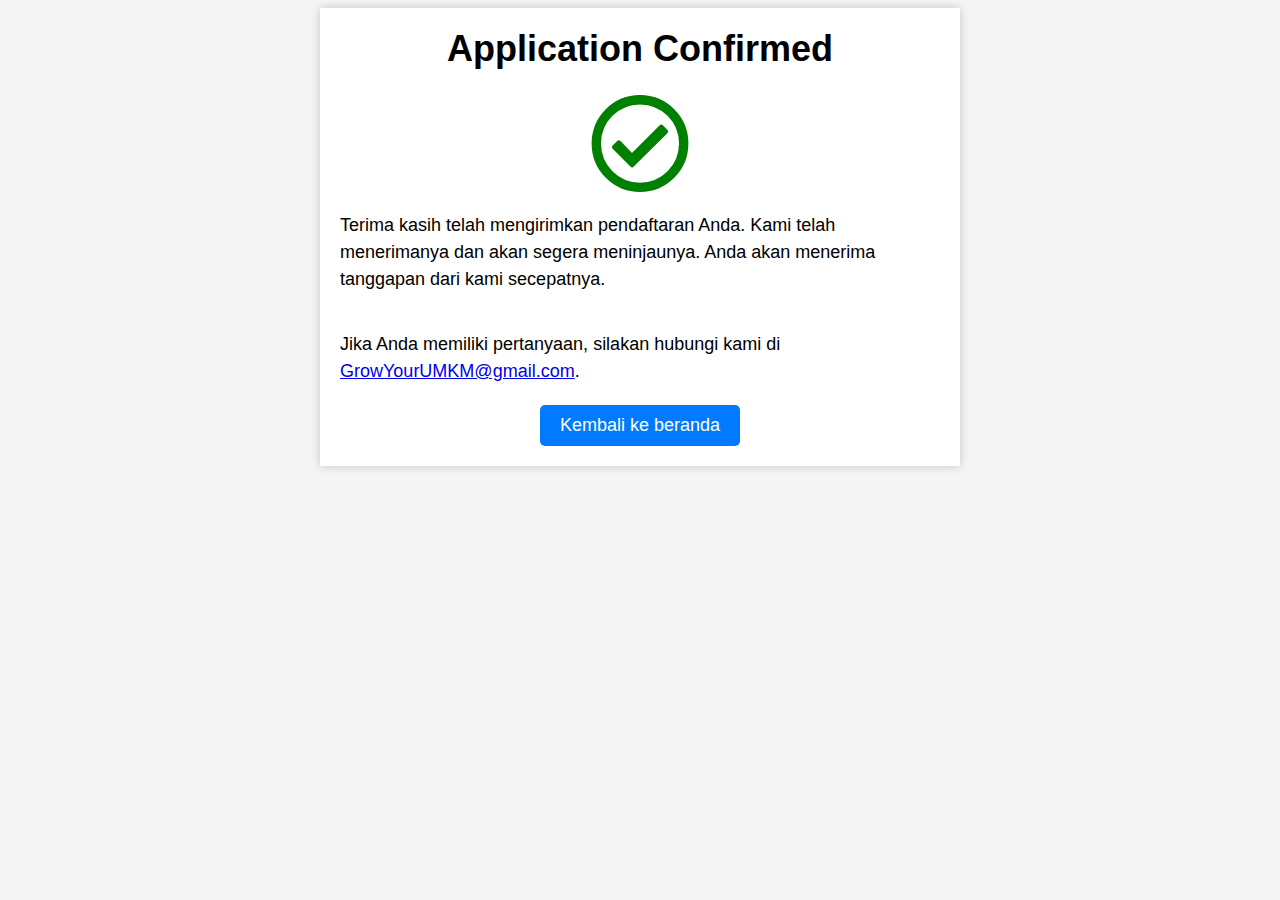
<file: confirmed.html>
<!DOCTYPE html>
<html lang="en">
<head>
  <meta charset="UTF-8">
  <meta name="viewport" content="width=device-width, initial-scale=1.0">
  <link rel="stylesheet" href="https://use.fontawesome.com/releases/v5.15.4/css/all.css"/>
  <title>Application Confirmed</title>
  <style>
    /* Basic styling */
    body {
      font-family: Arial, sans-serif;
      background-color: #f5f5f5;
    }
    .container {
      max-width: 600px;
      margin: 0 auto;
      padding: 20px;
      background-color: #fff;
      box-shadow: 0 0 10px rgba(0, 0, 0, 0.2);
      display: flex;
      flex-direction: column;
      align-items: center;
      justify-content: center;
    }
    h1 {
      margin-top: 0;
      font-size: 36px;
      text-align: center;
    }
    p {
      font-size: 18px;
      line-height: 1.5;
      margin-bottom: 20px;
    }
    .container i {
      font-size: 100px;
      align-items: center;
      justify-content: center;
      color: green;
    }
    .button {
      display: inline-block;
      padding: 10px 20px;
      font-size: 18px;
      text-align: center;
      background-color: #007bff;
      color: #fff;
      border: none;
      border-radius: 5px;
      cursor: pointer;
      transition: background-color 0.3s ease;
      text-decoration: none;
    }
    .button:hover {
      background-color: #0062cc;
    }
    
  </style>
</head>
<body>
  <div class="container">
    <h1>Application Confirmed</h1>
    <i class="far fa-check-circle"></i>
    <p>Terima kasih telah mengirimkan pendaftaran Anda. Kami telah menerimanya dan akan segera meninjaunya. Anda akan menerima tanggapan dari kami secepatnya.</p>
    <p>Jika Anda memiliki pertanyaan, silakan hubungi kami di <a href="GrowYourUMKM@gmail.com">GrowYourUMKM@gmail.com</a>.</p>
    <a href="index.html" class="button">Kembali ke beranda</a>
  </div>
</body>
</html>
</file>
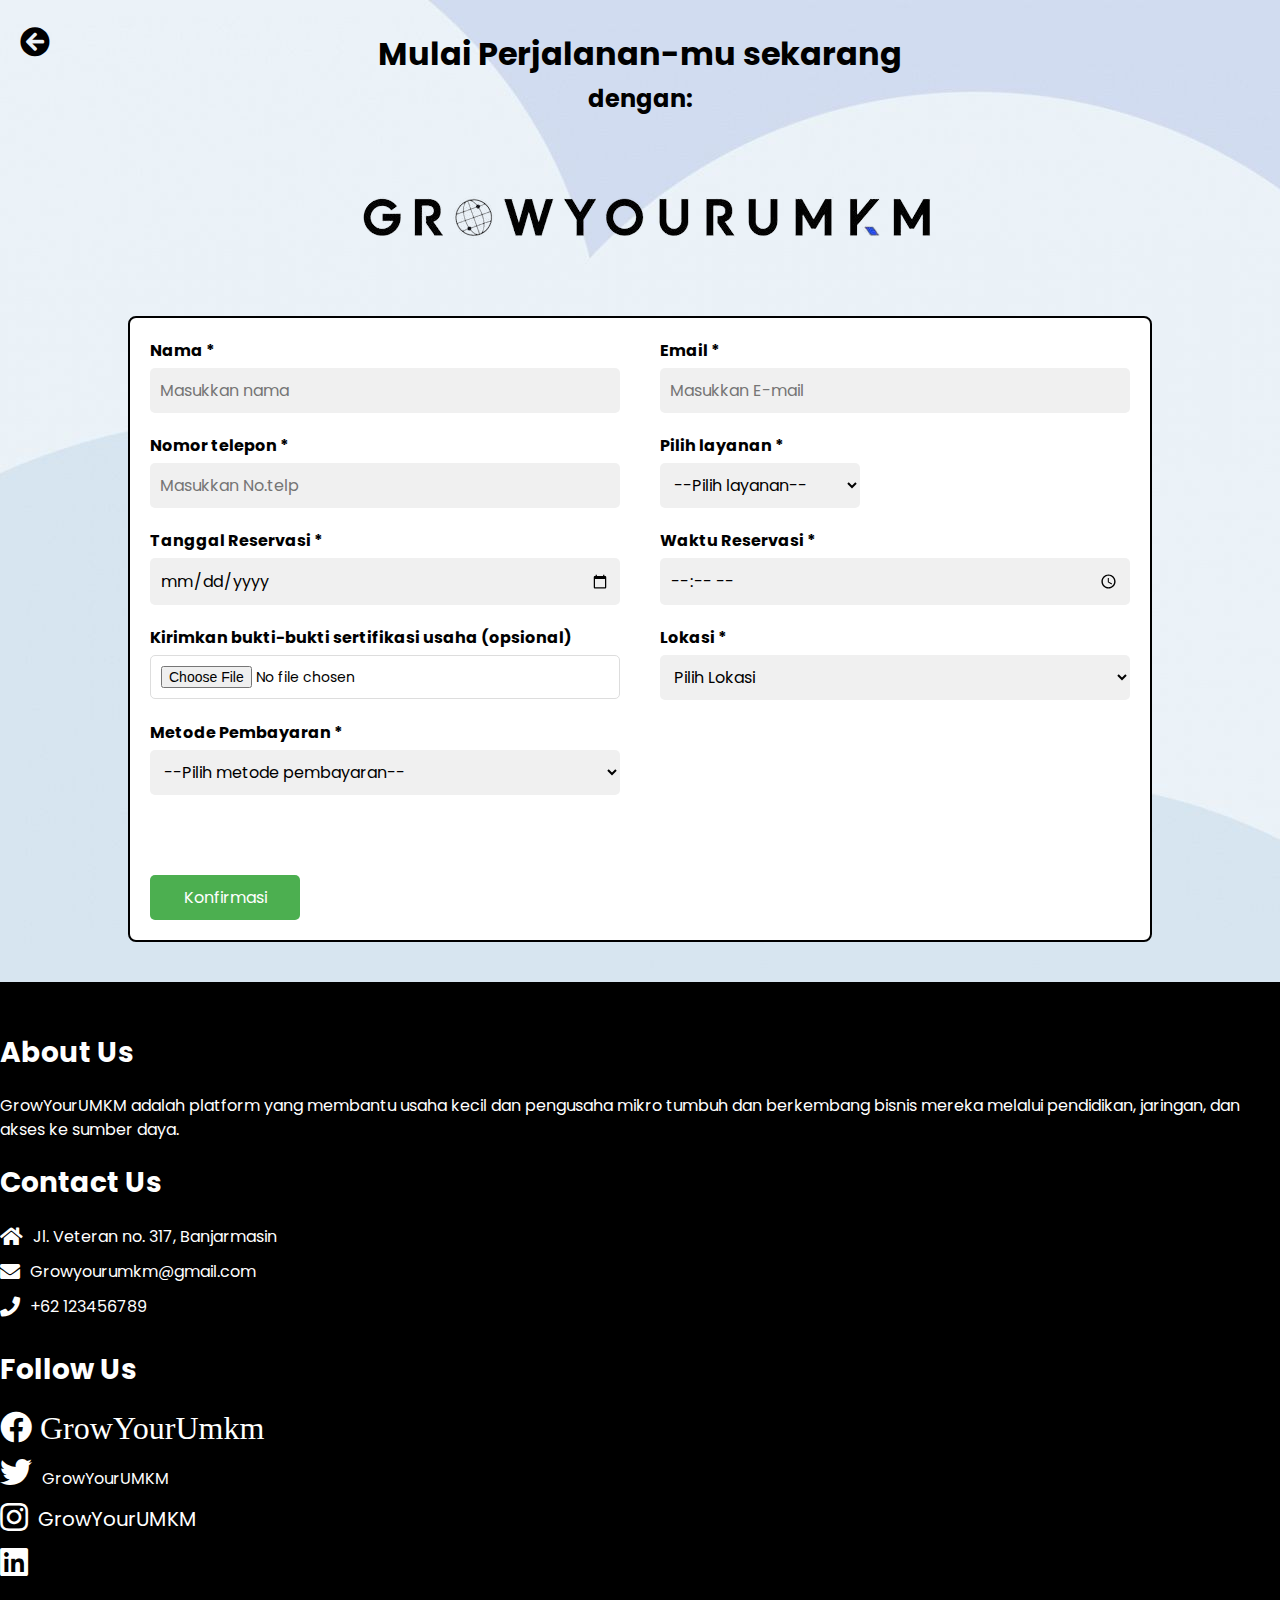
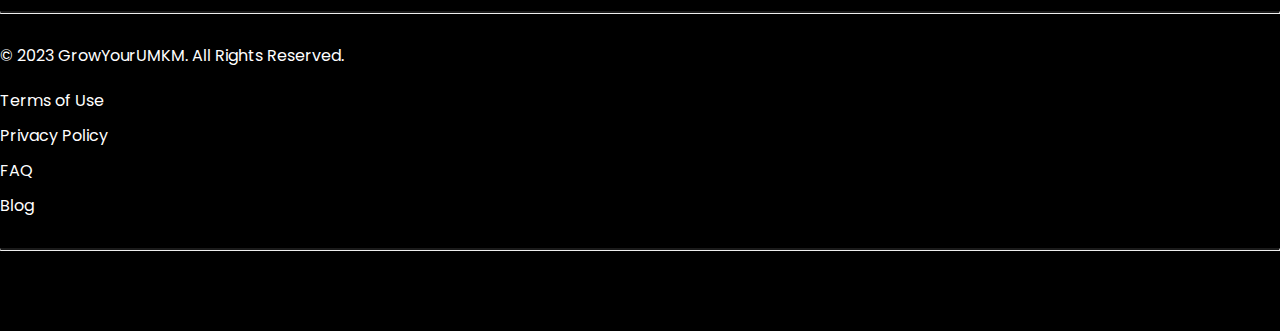
<file: consultant.html>
<!DOCTYPE html>
<html lang="en">
<head>
  <meta charset="UTF-8">
  <meta name="viewport" content="width=device-width, initial-scale=1.0">
  <meta http-equiv="X-UA-Compatible" content="ie=edge">
  <title>Reservation Consultant Form</title>
  <link rel="stylesheet" href="style2.css">
  <link rel="stylesheet" href="https://use.fontawesome.com/releases/v5.15.4/css/all.css"/>
</head>
<body>
  <a href="index.html" class="backbtn"><i class="fas fa-arrow-circle-left"></i></a>
  <h1>Mulai Perjalanan-mu sekarang</h1>
  <h2>dengan:</h2>
  <div class="consultant-photo">
    <img src="Image/GrowYourUMKM-invert2.png" alt="Consultant Photo">
  </div>
  <div class="container">
    <div class="form">
      <div class="form-group">
        <label for="name">Nama *</label>
        <input type="text" id="name" name="name" placeholder="Masukkan nama" required>
      </div>
      <div class="form-group">
        <label for="email">Email *</label>
        <input type="email" id="email" name="email" placeholder="Masukkan E-mail" required>
      </div>
      <div class="form-group">
        <label for="phone">Nomor telepon *</label>
        <input type="tel" id="phone" name="phone" placeholder="Masukkan No.telp" required>
      </div>
      <div class="form-group">
        <label for="service">Pilih layanan *</label>
        <select id="service" name="service" required>
          <option value="">--Pilih layanan--</option>
          <option value="Konsultasi">Konsultasi</option>
          <option value="Pelatihan">Pelatihan</option>
        </select>
      </div>
      <div class="form-group">
        <label for="date">Tanggal Reservasi *</label>
        <input type="date" id="date" name="date" placeholder="Tanggal" required>
      </div>
      <div class="form-group">
        <label for="time">Waktu Reservasi *</label>
        <input type="time" id="time" name="time" required>
      </div>
      <div class="form-group">
        <label for="photo">Kirimkan bukti-bukti sertifikasi usaha (opsional)</label>
        <input type="file" id="photo" name="photo" placeholder="(opsional)">
      </div>
      <div class="form-group">
        <label for="location">Lokasi *</label>
        <select name="loaction" id="location" required>
          <option value="">Pilih Lokasi</option>
          <option value="Online">Online</option>
          <option value="Banjarmasin-city">Banjarmasin</option>
        </select>
        
      </div>
      
      <div class="form-group">
        <label for="payment">Metode Pembayaran *</label>
        <select id="payment" name="payment" required>
          <option value="">--Pilih metode pembayaran--</option>
          <option value="Credit Card">Kartu Kredit</option>
          <option value="Qris">Qris</option>
          <option value="Cash">Cash</option>
          <option value="Other">Kupon</option>
        </select>
      </div>
      
      <!--<div class="form-group">
        <label for="service">Pilih layanan *</label>
        <select id="service" name="service" required>
          <option value="">--Pilih layanan--</option>
          <option value="Konsultasi">Konsultasi</option>
          <option value="Pelatihan">Pelatihan</option>
        </select>
      </div>-->
      
      <div class="consultant-list">
        <h2></h2>
        <ul id="consultants"></ul>
        <button class="back-button" style="display:none">Back</button>
      </div>
    </div>
    <button id="confirm-btn" class="cons-btn" type="submit">Konfirmasi</button>


  </div>
  
  <footer class="bg-dark text-white py-5">
    <div class="containerx">
      <div class="row">
        <div class="col-md-4">
          <h4>About Us</h4>
          <p>GrowYourUMKM adalah platform yang membantu usaha kecil dan pengusaha mikro tumbuh dan berkembang bisnis mereka melalui pendidikan, jaringan, dan akses ke sumber daya.</p>
        </div>
        <div class="col-md-4">
          <h4>Contact Us</h4>
          <ul class="list-unstyled">
            <li><i class="fas fa-home"></i> Jl. Veteran no. 317, Banjarmasin</li>
            <li><i class="fas fa-envelope"></i> Growyourumkm@gmail.com</li>
            <li><i class="fas fa-phone"></i> +62 123456789</li>
          </ul>
        </div>
        <div class="col-md-4">
          <h4>Follow Us</h4>
          <ul class="list-inline">
            <li class="list-inline-item"><a href="#"><i class="fab fa-facebook fa-2x"> GrowYourUmkm</i></a></li>
            <li class="list-inline-item"><a href="#"><i class="fab fa-twitter fa-2x"></i>GrowYourUMKM</a></li>
            <li class="list-inline-item"><a href="#"><i class="fab fa-instagram fa-2x"></i></a>GrowYourUMKM</li>
            <li class="list-inline-item"><a href="#"><i class="fab fa-linkedin fa-2x"></i></a></li>
          </ul>
        </div>
      </div>
      <hr>
      <div class="row">
        <div class="col-md-6">
          <p>&copy; 2023 GrowYourUMKM. All Rights Reserved.</p>
        </div>
        <div class="col-md-6">
          <ul class="list-inline float-md-right">
            <li class="list-inline-item"><a href="#">Terms of Use</a></li>
            <li class="list-inline-item"><a href="#">Privacy Policy</a></li>
            <li class="list-inline-item"><a href="#">FAQ</a></li>
            <li class="list-inline-item"><a href="#">Blog</a></li>
          </ul>
        </div>
      </div>
      <hr>
      
    </div>
  </footer>
  
    <script src="script2.js"></script>
    </body>
    </html>
</file>
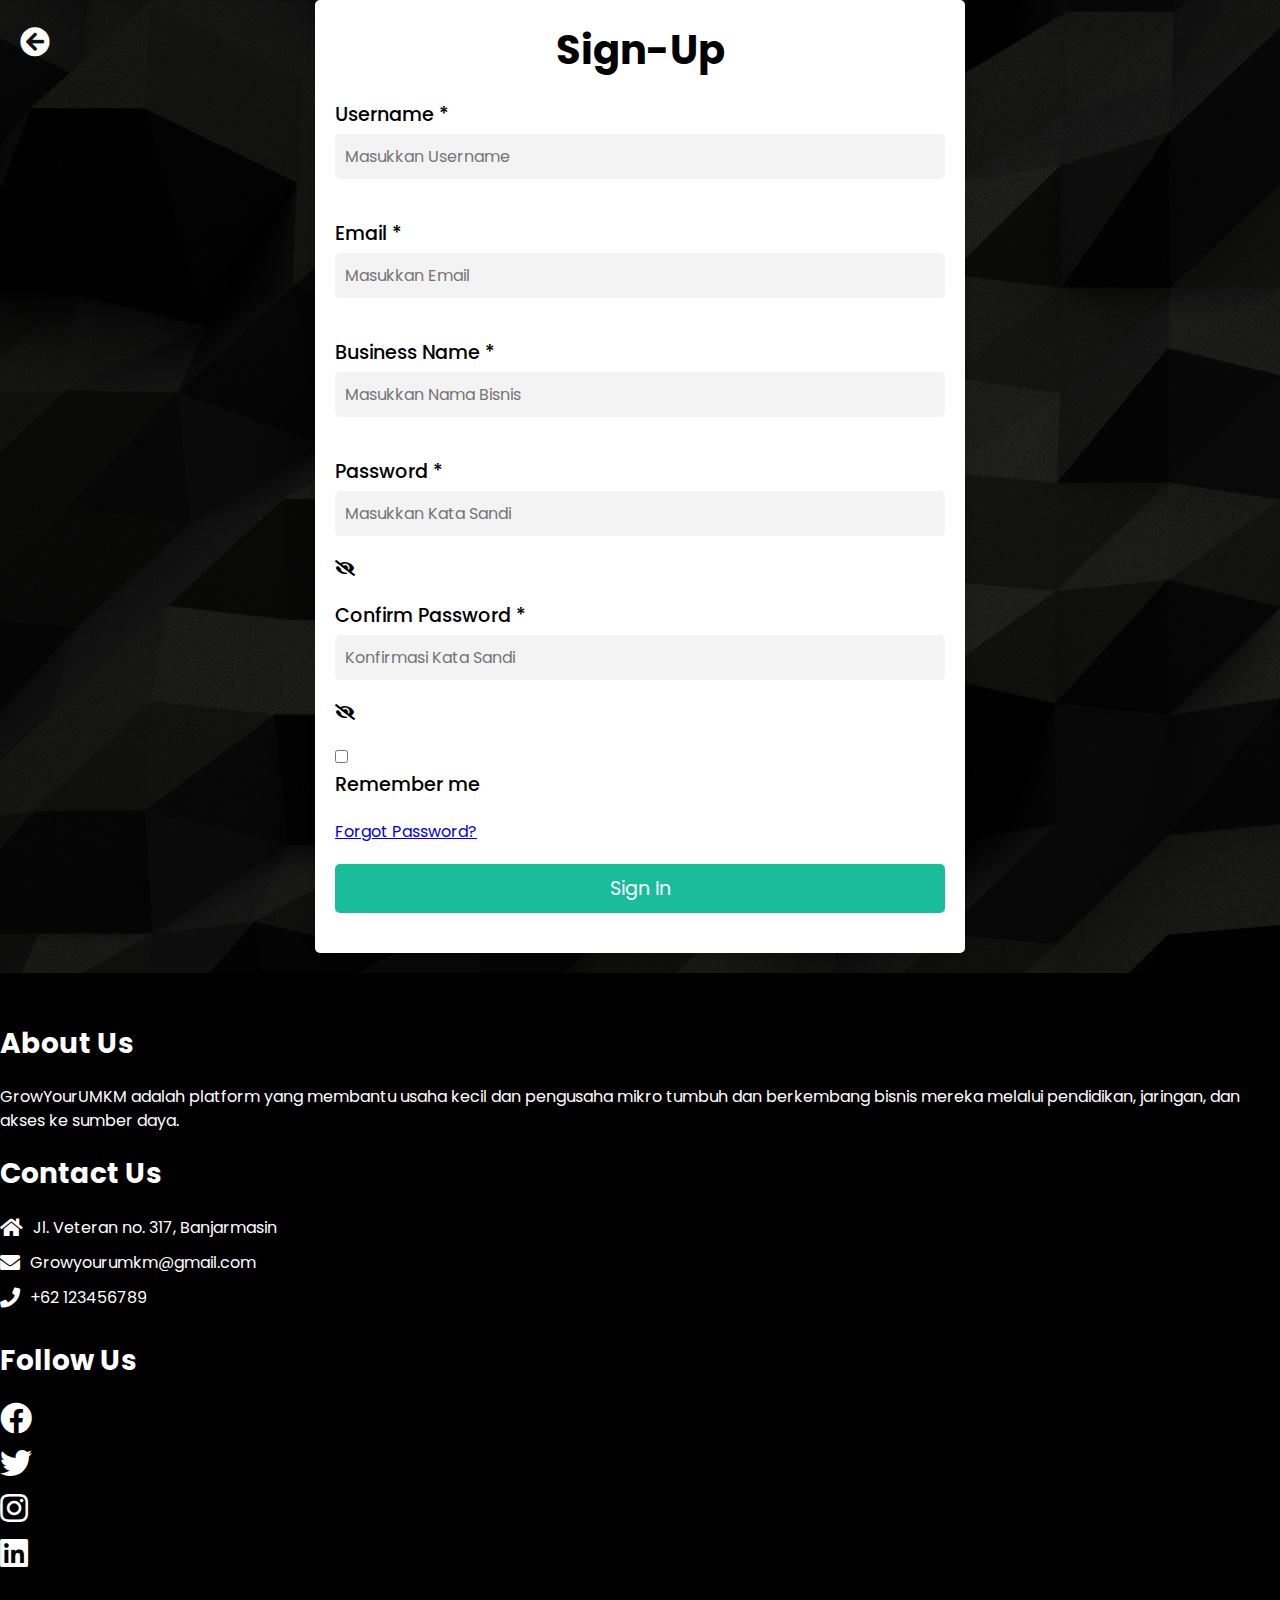
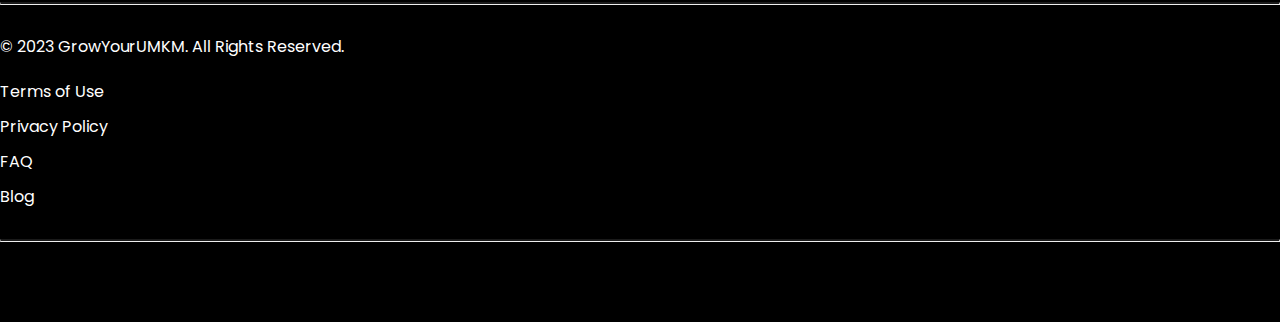
<file: sign-in.html>
<!DOCTYPE html>
<html lang="en">
<head>
  <meta charset="UTF-8">
  <meta name="viewport" content="width=device-width, initial-scale=1.0">
  <title>Sign In</title>
  <link rel="stylesheet" href="style1.css">
  <link rel="stylesheet" href="https://use.fontawesome.com/releases/v5.15.4/css/all.css"/>
</head>
<body>
  <a href="index.html" class="backbtn"><i class="fas fa-arrow-circle-left"></i></a>

  <form class="form" action="index.html" method="POST">
    <h2 class="form-title">Sign-Up</h2>
    <div class="form-group">
      <label for="username">Username *</label>
      <input type="text" id="username" name="username" placeholder="Masukkan Username" required>
    </div>
    <div class="form-group">
      <label for="email">Email *</label>
      <input type="email" id="email" name="email" placeholder="Masukkan Email" required>
    </div>
    <div class="form-group">
      <label for="business-name">Business Name *</label>
      <input type="text" id="business-name" name="business-name" placeholder="Masukkan Nama Bisnis" required>
    </div>
    <div class="form-group">
      <label for="password">Password *</label>
      <input type="password" id="password" name="password" placeholder="Masukkan Kata Sandi" minlength="8" required>
      <span class="password-toggle" onclick="togglePasswordVisibility()">
        <i class="fas fa-eye-slash"></i>
      </span>
    </div>
    <div class="form-group">
      <label for="confirm-password">Confirm Password *</label>
      <input type="password" id="confirm-password" name="confirm-password" placeholder="Konfirmasi Kata Sandi" required>
      <span class="cpassword-toggle" onclick="togglePasswordVisibility1()">
        <i class="fas fa-eye-slash"></i>
      </span>
    </div>
    <div class="form-group">
      <input type="checkbox" id="remember-me" name="remember-me">
      <label for="remember-me">Remember me</label>
    </div>
    <div class="form-group">
      <a href="#" class="forgot-password-link">Forgot Password?</a>
    </div>
    <div class="form-group">
      <button type="submit" class="submit-btn" >Sign In</button></a>
    </div>
  </form>

  <footer class="bg-dark text-white py-5">
    <div class="cons-container">
      <div class="row">
        <div class="col-md-4">
          <h4>About Us</h4>
          <p>GrowYourUMKM adalah platform yang membantu usaha kecil dan pengusaha mikro tumbuh dan berkembang bisnis mereka melalui pendidikan, jaringan, dan akses ke sumber daya.</p>
        </div>
        <div class="col-md-4">
          <h4>Contact Us</h4>
          <ul class="list-unstyled">
            <li><i class="fas fa-home"></i> Jl. Veteran no. 317, Banjarmasin</li>
            <li><i class="fas fa-envelope"></i> Growyourumkm@gmail.com</li>
            <li><i class="fas fa-phone"></i> +62 123456789</li>
          </ul>
        </div>
        <div class="col-md-4">
          <h4>Follow Us</h4>
          <ul class="list-inline">
            <li class="list-inline-item"><a href="#"><i class="fab fa-facebook fa-2x"></i></a></li>
            <li class="list-inline-item"><a href="#"><i class="fab fa-twitter fa-2x"></i></a></li>
            <li class="list-inline-item"><a href="#"><i class="fab fa-instagram fa-2x"></i></a></li>
            <li class="list-inline-item"><a href="#"><i class="fab fa-linkedin fa-2x"></i></a></li>
          </ul>
        </div>
      </div>
      <hr>
      <div class="row">
        <div class="col-md-6">
          <p>&copy; 2023 GrowYourUMKM. All Rights Reserved.</p>
        </div>
        <div class="col-md-6">
          <ul class="list-inline float-md-right">
            <li class="list-inline-item"><a href="#">Terms of Use</a></li>
            <li class="list-inline-item"><a href="#">Privacy Policy</a></li>
            <li class="list-inline-item"><a href="#">FAQ</a></li>
            <li class="list-inline-item"><a href="#">Blog</a></li>
          </ul>
        </div>
      </div>
      <hr>
      
    </div>
  </footer>

  <script src="script1.js"></script>
</body>
</html>
</file>
<file: style2.css>
@import url('https://fonts.googleapis.com/css2?family=Montserrat:ital,wght@0,100;0,200;0,300;0,400;0,500;0,600;0,700;1,100;1,200;1,300&family=Poppins:wght@100;200;300;400;500;600;700&display=swap');
/* Base styles */
* {
    margin: 0;
    padding: 0;
    box-sizing: border-box;
    font-family: 'Poppins', sans-serif;
}
  
  body {
    background-color: #f2f2f2;
    background: url(Image/blue-cloud.jpg);
  }
  
  h1 {
    text-align: center;
    margin-top: 30px;
    margin-bottom: 3px;
  }
  h2{
    text-align: center;
  }
  .backbtn {
    position: absolute;
    top: 20px;
    left: 20px;
    font-size: 30px;
    color: black;
  }
  .backbtn:hover{
    color: darkgray;
    transition: .2s ease-in-out;
  }
  .consultant-photo {
    display: flex;
    justify-content: center;
    align-items: center;
    height: 200px;
  }
  
  .consultant-photo img {
    max-width: 100%;
    max-height: 100%;
    object-fit: contain;
  }
  .consultant-list {
    display: none;
  }
  
  .consultant-list.show {
    display: block;
  }
  #consultants img {
    max-width: 50%;
    max-height: 50%;
    border-radius: 10%;
    object-fit: cover;
    box-shadow: 0 0 10px rgba(0, 0, 0, 0.3);
    transition: all 0.3s ease-in-out;
    align-items: center;
    justify-content: center;
  }
  
  #consultants img:hover {
    transform: scale(1.1);
    box-shadow: 0 0 20px rgba(0, 0, 0, 0.6);
  }
  .consultant-list {
    max-width: 800px;
    margin: 0 auto;
  }
  
  .consultant-list h2 {
    font-size: 2rem;
    text-align: center;
    margin-bottom: 4rem;
  }
  
  #consultants {
    display: grid;
    grid-template-columns: repeat(3, 1fr);
    gap: 1rem;
    list-style: none;
    margin: 0;
    padding: 0;
  }
  
  #consultants li {
    display: grid;
    grid-template-columns: 2fr;
    margin-bottom: 20px;
    border: 1px solid #ccc;
    border-radius: 5px;
    padding: 10px;
    align-items: center;
    justify-content: center;
  }

  
  #consultants li h3 {
    margin: 0;
    text-align: center;
    grid-column: 1 / span 2;
    grid-row: 1 / span 1;
    font-size: 12px;
  }
  
  #consultants li img {
    max-width: 100%;
    height: 150px;
    border-radius: 10%;
    margin-bottom: 10px;
    margin-left: auto;
    margin-right: auto;
    grid-column: 1 / span 2;
    grid-row: 2 / span 1;
  }
  
  #consultants li p {
    margin: 0;
    font-size: 14px;
    grid-column: 2 / span 1;
    grid-row: 3 / span 1;
  }
  
  #consultants li button {
    padding: 1px 50px;
    background-color: transparent;
    color: black;
    border: black solid 1px;
    border-radius: 5px;
    margin-top: 8px;
    cursor: pointer;
    transition: all 0.3s ease;
  }  
  
  #consultants li button:hover {
    background-color: #0062cc;
    transition: .2s ease-in-out;
  }
  
  .selected {
    border: 4px solid red;
    transform: scale(1.3);
    transition: 0.4s ease;
    display: flex;
    justify-content: center;
  }
  
  
  .container {
    width: 80%;
    margin: auto;
    margin-bottom: 0px;
    background-color: #fff;
    border: black solid 2px;
    padding: 20px;
    border-radius: 8px;
  }
  
  
  h1 {
    text-align: center;
  }
  
  .form {
    display: flex;
    flex-wrap: wrap;
    justify-content: space-between;
  }
  
  .form-group {
    margin-bottom: 20px;
    width: 48%;
  }
  
  .form-group label {
    display: block;
    margin-bottom: 5px;
    font-weight: bold;
  }
  
  .form-group input,
  .form-group select,
  .form-group textarea {
    width: 100%;
    padding: 10px;
    border-radius: 5px;
    border: none;
    background-color: #f0f0f0;
    font-size: 16px;
  }
  
  .form-group select option {
    color: #000;
  }
  
  .form-group input[type="file"] {
    border: 1px solid #ddd;
    background-color: #fff;
    font-size: 14px;
  }

  .back-button{
    display: none;
  }
  
  .payment {
    display: none;
  }
  
  .payment h2 {
    margin-top: 20px;
    margin-bottom: 10px;
  }
  #service{
    max-width: 200px;
  }
  
  button[type="submit"] {
    margin-top: 60px;
    padding: 10px 20px;
    border: none;
    border-radius: 5px;
    background-color: #4caf50;
    color: #fff;
    font-size: 16px;
    cursor: pointer;
    transition: background-color 0.3s ease;
    width: 150px;
  }
  
  button[type="submit"]:hover {
    background-color: #3e8e41;
  }

  /*footer*/

  footer {
    margin-top: 40px;
    background-color: #000;
    color: #fff;
    padding: 50px 0;
    display: flex;
    flex-wrap: wrap;
    justify-content: space-between;
    font-size: 14px;
  }
  
  footer a {
    color: #fff;
    text-decoration: none;
    font-size: 16px;
  }
  
  footer h4 {
    color: #fff;
    margin-bottom: 20px;
    font-size: 28px;
  }
  
  footer hr {
    border-top: 2px solid rgba(255, 255, 255, 0.1);
    margin: 30px 0;
  }
  
  footer ul {
    list-style: none;
    padding-left: 0;
    margin-bottom: 30px;
  }
  footer ul .list-inline-item{
    justify-content: flex-start;
  }
  
  footer li {
    margin-bottom: 10px;
    display: flex;
    align-items: center;
    font-size: 16px;
  }
  
  footer i {
    margin-right: 10px;
    font-size: 20px;
  }
  
  footer p {
    font-size: 16px;
    line-height: 1.5;
    margin-bottom: 20px;
  }
  
  footer .float-md-right {
    text-align: right;
  }
  
  footer .list-inline-item {
    margin-right: 10px;
    font-size: 20px;
  }
  
  footer .list-inline-item:last-child {
    margin-right: 0;
  }
  
  /* media queries */
  @media screen and (max-width: 768px) {
    .form-group {
      width: 100%;
    }
    #consultants {
      grid-template-columns: 1fr;
    }
    
  }
  
  @media screen and (max-width: 480px) {
    .container {
      width: 90%;
    }
  
    .form-group input,
    .form-group select,
    .form-group textarea {
      font-size: 14px;
    }
  
    button[type="submit"] {
      font-size: 14px;
    }
  }
</file>
<file: style1.css>
@import url('https://fonts.googleapis.com/css2?family=Montserrat:ital,wght@0,100;0,200;0,300;0,400;0,500;0,600;0,700;1,100;1,200;1,300&family=Poppins:wght@100;200;300;400;500;600;700&display=swap');
/* Base styles */
* {
    margin: 0;
    padding: 0;
    box-sizing: border-box;
    font-family: 'Poppins', sans-serif;
  }
  
  body {
    background-image: url(Image/black-poly2.jpg);
    background-repeat: no-repeat;
  }


    
  .backbtn {
    position: absolute;
    top: 20px;
    left: 20px;
    font-size: 30px;
    color: white;
  }
  .backbtn:hover{
    color: darkgray;
    transition: .2s ease-in-out;
  }
  .container {
    max-width: 1200px;
    margin: 0 auto;
    padding: 0 20px;
  }
  
  /* Form styles */
  

  .form-p {
    font-size: 12px;
    font-weight: bold;
    margin-bottom: 15px;
    text-align: center;
  }
  .form-title{
    position: relative;
  }
  .form-group {
    margin-bottom: 20px;
  }
  
  label {
    display: block;
    font-weight: bold;
    margin-bottom: 5px;
  }
  
  input[type="text"],
  input[type="email"],
  input[type="password"] {
    width: 100%;
    padding: 10px;
    border-radius:10px;}

/* Form styles */
.form {
    width: 100%;
    max-width: 650px;
    margin: 0 auto;
    padding: 20px;
    border-radius: 5px;
    background-color: #fff;
    box-shadow: 0 0 10px rgba(0, 0, 0, 0.1);
    margin-bottom: 20px;
  }
  
  .form h2 {
    text-align: center;
    font-size: 2.5rem;
    margin-bottom: 20px;
  }
  
  .form label {
    display: block;
    font-size: 1.2rem;
    font-weight: 500;
    margin-bottom: 5px;
  }
  
  .form input[type="text"],
  .form input[type="email"],
  .form input[type="password"] {
    width: 100%;
    padding: 10px;
    border-radius: 5px;
    border: none;
    margin-bottom: 20px;
    background-color: #f3f3f3;
    font-size: 1rem;
  }
  
  .form input[type="checkbox"] {
    margin-right: 5px;
  }
  
  .form button[type="submit"] {
    display: block;
    width: 100%;
    padding: 10px;
    border-radius: 5px;
    border: none;
    margin-top: 20px;
    background-color: #1abc9c;
    color: #fff;
    font-size: 1.2rem;
    cursor: pointer;
  }
  
  .form button[type="submit"]:hover {
    background-color: #148f77;
  }
  
  .form .form-group {
    position: relative;
  }
  
  .form .show-password {
    position: absolute;
    top: 50%;
    right: 10px;
    transform: translateY(-50%);
    cursor: pointer;
  }
  
  .form .error-message {
    color: #ff0000;
    font-size: 0.8rem;
    margin-top: 5px;
    display: none;
  }
  
  .form .input-invalid {
    border: 1px solid #ff0000;
  }

  .password-toggle{
    cursor: pointer;
  }
  .cpassword-toggle{
    cursor: pointer;
  }
  .password-toggle:hover{
    color: royalblue;
    transition: .1s ease-in;
  }
  .cpassword-toggle:hover{
    color: royalblue;
    transition: .1s ease-in;
  }

  footer {
    background-color: #000;
    color: #fff;
    padding: 50px 0;
    display: flex;
    flex-wrap: wrap;
    justify-content: space-between;
    font-size: 14px;
  }
  
  footer a {
    color: #fff;
    text-decoration: none;
    font-size: 16px;
  }
  
  footer h4 {
    color: #fff;
    margin-bottom: 20px;
    font-size: 28px;
  }
  
  footer hr {
    border-top: 2px solid rgba(255, 255, 255, 0.1);
    margin: 30px 0;
  }
  
  footer ul {
    list-style: none;
    padding-left: 0;
    margin-bottom: 30px;
  }
  footer ul .list-inline-item{
    justify-content: flex-start;
  }
  
  footer li {
    margin-bottom: 10px;
    display: flex;
    align-items: center;
    font-size: 16px;
  }
  
  footer i {
    margin-right: 10px;
    font-size: 20px;
  }
  
  footer p {
    font-size: 16px;
    line-height: 1.5;
    margin-bottom: 20px;
  }
  
  footer .float-md-right {
    text-align: right;
  }
  
  footer .list-inline-item {
    margin-right: 10px;
    font-size: 20px;
  }
  
  footer .list-inline-item:last-child {
    margin-right: 0;
  }
  
  
  /* CSS for screens smaller than 768px */
@media only screen and (max-width: 768px) {
  .backbtn {
    position: absolute;
    top: 10px;
    left: 10px;
    font-size: 20px;
    color: white;
  }
  
  .backbtn:hover {
    color: darkgray;
    transition: .2s ease-in-out;
  }
    /* Adjust the form container size */
    .form-container {
      width: 80%;
    }
    
    /* Adjust the form input sizes */
    .form-input {
      width: 100%;
      margin-bottom: 20px;
    }
    
    /* Adjust the size of the form button */
    .form-button {
      width: 100%;
    }
    
    /* Hide the business name input field */
    .business-name {
      display: none;
    }
    
    /* Adjust the font sizes */
    h1 {
      font-size: 24px;
    }
    
    .form-input-label {
      font-size: 16px;
    }
    
    /* Center the form */
    .form-container {
      margin: 0 auto;
    }
  }
</file>
